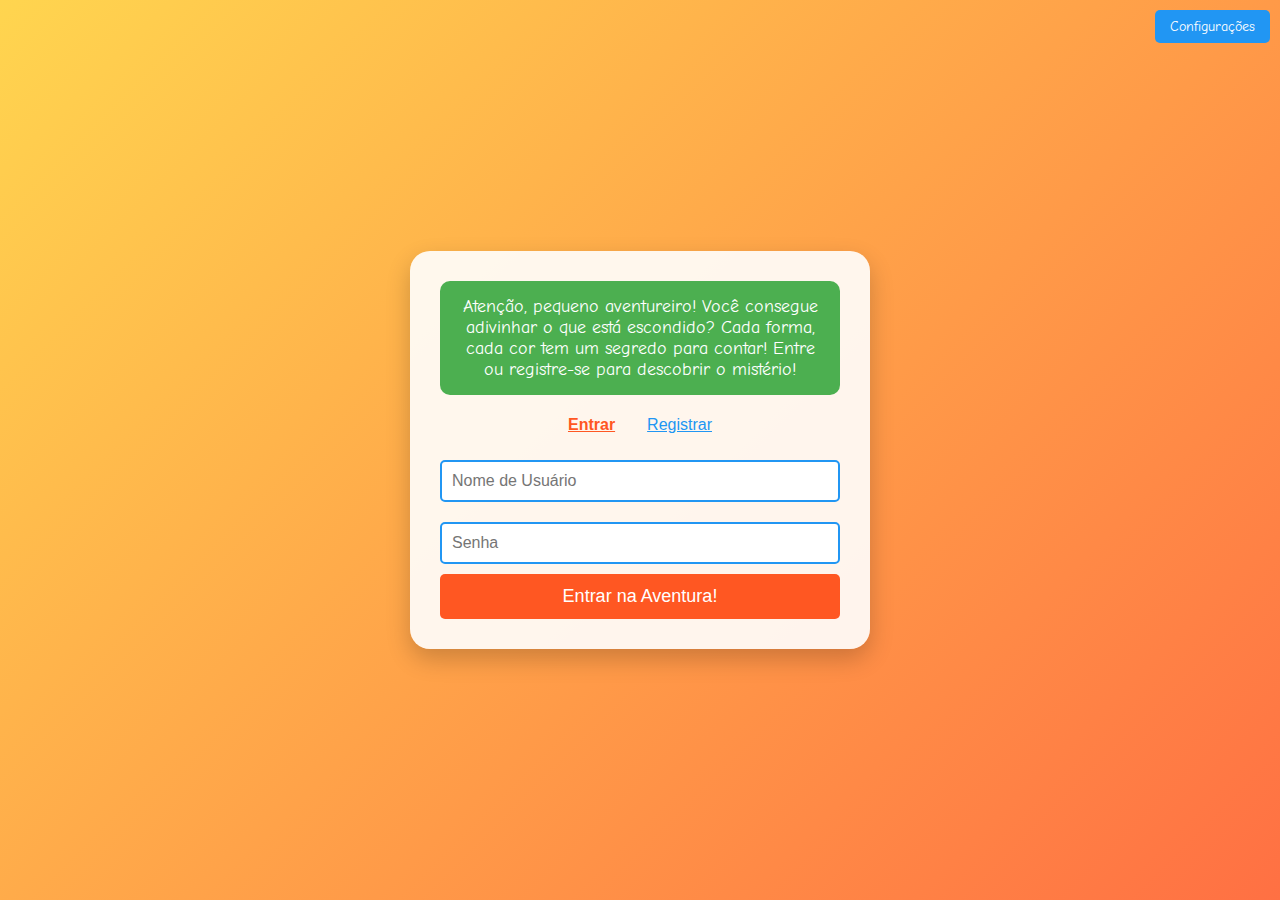
<file: src/main/resources/static/index.html>
<!DOCTYPE html>
<html lang="pt-BR">
<head>
  <meta charset="UTF-8">
  <meta name="viewport" content="width=device-width, initial-scale=1.0">
  <title>Jogo dos Objetos</title>
  <link href="https://fonts.googleapis.com/css2?family=Comic+Neue:wght@400;700&display=swap" rel="stylesheet">
  <style>
    body {
      font-family: 'Comic Neue', cursive;
      background: linear-gradient(135deg, #FFD54F, #FF7043);
      display: flex;
      justify-content: center;
      align-items: center;
      height: 100vh;
      margin: 0;
      overflow: hidden;
    }

    .container {
      background-color: rgba(255, 255, 255, 0.9);
      border-radius: 20px;
      box-shadow: 0 10px 25px rgba(0,0,0,0.2);
      padding: 30px;
      text-align: center;
      max-width: 400px;
      width: 100%;
      position: relative;
    }

    .game-intro {
      background-color: #4CAF50;
      color: white;
      padding: 15px;
      border-radius: 10px;
      margin-bottom: 20px;
      font-size: 18px;
      animation: bounce 1.5s infinite alternate;
    }

    @keyframes bounce {
      from { transform: translateY(0); }
      to { transform: translateY(-10px); }
    }

    .login-form, .register-form {
      display: flex;
      flex-direction: column;
    }

    .form-toggle {
      display: flex;
      justify-content: center;
      margin-bottom: 15px;
    }

    .form-toggle button {
      background: none;
      border: none;
      color: #2196F3;
      cursor: pointer;
      margin: 0 10px;
      font-size: 16px;
      text-decoration: underline;
    }

    .form-toggle button.active {
      font-weight: bold;
      color: #FF5722;
    }

    input {
      margin: 10px 0;
      padding: 10px;
      border: 2px solid #2196F3;
      border-radius: 5px;
      font-size: 16px;
    }

    .submit-button {
      background-color: #FF5722;
      color: white;
      border: none;
      padding: 12px;
      border-radius: 5px;
      cursor: pointer;
      font-size: 18px;
      transition: background-color 0.3s;
    }

    .submit-button:hover {
      background-color: #F44336;
    }

    .hidden {
      display: none;
    }

    .config-button {
      position: fixed;
      top: 10px;
      right: 10px;
      background-color: #2196F3;
      color: white;
      border: none;
      padding: 8px 15px;
      border-radius: 5px;
      cursor: pointer;
      font-size: 14px;
      text-decoration: none;
      z-index: 1000;
    }

    .config-button:hover {
      background-color: #1976D2;
    }
  </style>
</head>
<body>
<div class="container">
  <a href="/config" class="config-button">Configurações</a>

  <div class="game-intro">
    Atenção, pequeno aventureiro! Você consegue adivinhar o que está escondido? Cada forma, cada cor tem um segredo para contar! Entre ou registre-se para descobrir o mistério!
  </div>

  <div class="form-toggle">
    <button id="loginToggle" class="active">Entrar</button>
    <button id="registerToggle">Registrar</button>
  </div>

  <form class="login-form" id="loginForm">
    <input type="text" id="loginUsername" placeholder="Nome de Usuário" required>
    <input type="password" id="loginPassword" placeholder="Senha" required>
    <button type="submit" class="submit-button">Entrar na Aventura!</button>
  </form>

  <form class="register-form hidden" id="registerForm">
    <input type="text" id="registerUsername" placeholder="Escolha um Nome de Usuário" required>
    <input type="password" id="registerPassword" placeholder="Crie uma Senha" required>
    <input type="password" id="confirmPassword" placeholder="Confirme sua Senha" required>
    <button type="submit" class="submit-button">Criar Conta Mágica!</button>
  </form>


  <script>
    // Form Toggle Logic
    const loginToggle = document.getElementById('loginToggle');
    const registerToggle = document.getElementById('registerToggle');
    const loginForm = document.getElementById('loginForm');
    const registerForm = document.getElementById('registerForm');

    loginToggle.addEventListener('click', () => {
      loginForm.classList.remove('hidden');
      registerForm.classList.add('hidden');
      loginToggle.classList.add('active');
      registerToggle.classList.remove('active');
    });

    registerToggle.addEventListener('click', () => {
      registerForm.classList.remove('hidden');
      loginForm.classList.add('hidden');
      registerToggle.classList.add('active');
      loginToggle.classList.remove('active');
    });

    // Login Form Submit
    document.getElementById('loginForm').addEventListener('submit', async function(e) {
      e.preventDefault();
      const username = document.getElementById('loginUsername').value;
      const password = document.getElementById('loginPassword').value;

      try {
        const response = await fetch('/auth/login', {
          method: 'POST',
          headers: {
            'Content-Type': 'application/json',
          },
          body: JSON.stringify({
            nome: username,
            senha: password
          })
        });

        if (response.ok) {
          alert('Login bem-sucedido! Bem-vindo, aventureiro!');
          window.location.href = '/config';
        } else {
          alert('Ops! Usuário ou senha incorretos. Tente novamente!');
        }
      } catch (error) {
        console.error('Erro:', error);
        alert('Ocorreu um erro. Tente novamente.');
      }
    });

    // Register Form Submit
    document.getElementById('registerForm').addEventListener('submit', async function(e) {
      e.preventDefault();
      const username = document.getElementById('registerUsername').value;
      const password = document.getElementById('registerPassword').value;
      const confirmPassword = document.getElementById('confirmPassword').value;

      if (password !== confirmPassword) {
        alert('As senhas não coincidem. Tente novamente!');
        return;
      }

      try {
        const response = await fetch('/auth/registrar', {
          method: 'POST',
          headers: {
            'Content-Type': 'application/json',
          },
          body: JSON.stringify({
            nome: username,
            senha: password
          })
        });

        if (response.ok) {
          alert('Registro bem-sucedido! Faça login para começar sua aventura!');
          // Alternar para o formulário de login
          loginToggle.click();
        } else {
          const errorData = await response.json();
          alert(`Erro no registro: ${errorData.error || 'Tente novamente'}`);
        }
      } catch (error) {
        console.error('Erro:', error);
        alert('Ocorreu um erro no registro. Tente novamente.');
      }
    });

  </script>

      </body>

</html>
</file>
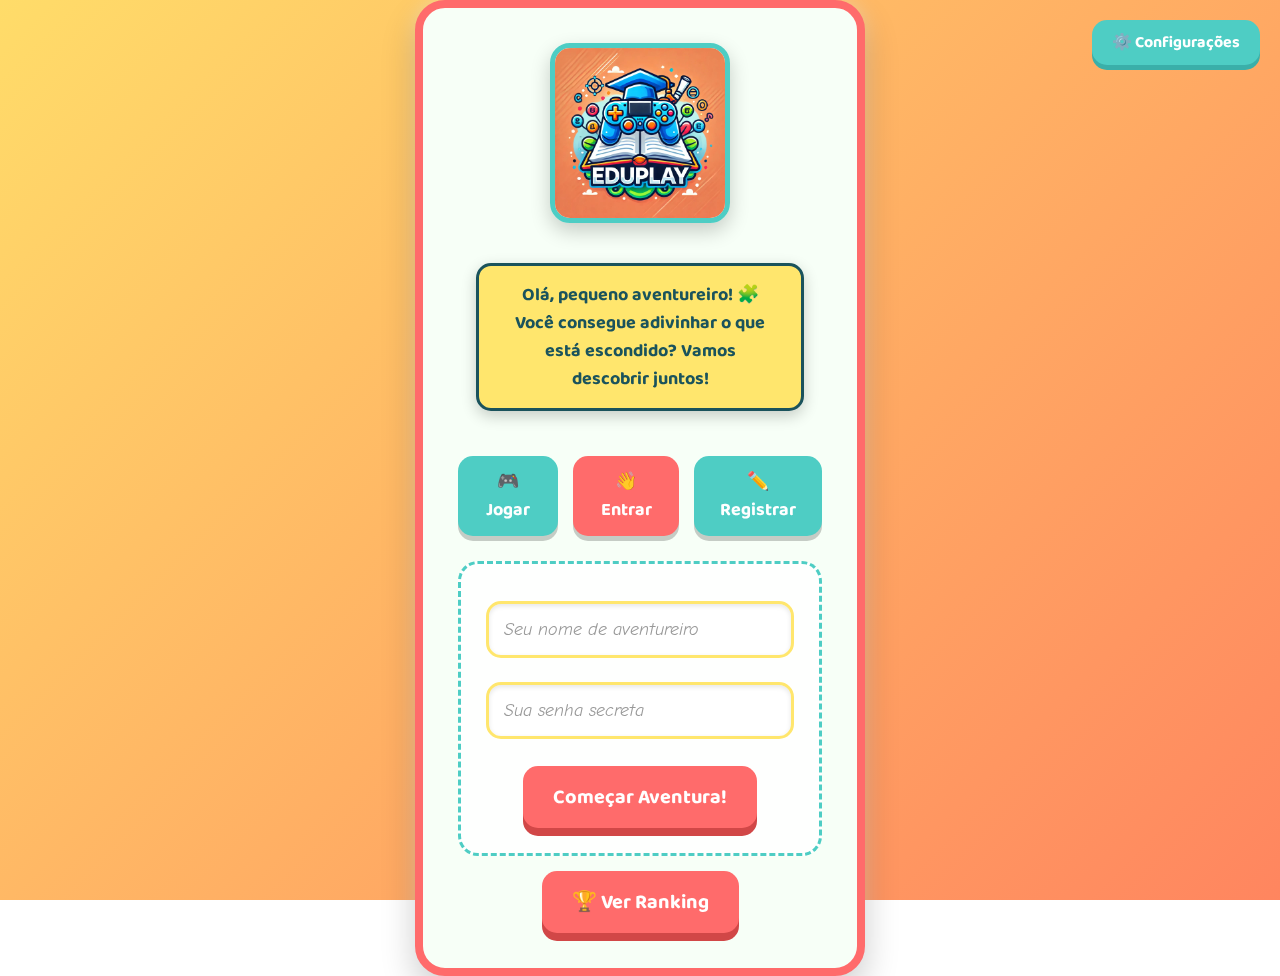
<file: src/main/resources/templates/index.html>
<!DOCTYPE html>
<html lang="pt-BR">
<head>
    <meta charset="UTF-8">
    <meta name="viewport" content="width=device-width, initial-scale=1.0">
    <title>Jogo dos Objetos - Aventura Mágica</title>
    <link href="https://fonts.googleapis.com/css2?family=Baloo+2:wght@400;600;800&family=Comic+Neue:wght@400;700&display=swap" rel="stylesheet">
    <link rel="stylesheet" href="../static/css/styles.css">
</head>
<body>
<!-- Elementos decorativos flutuantes -->
<div class="floating-element star" style="top: 15%; left: 10%;"></div>
<div class="floating-element star" style="top: 25%; right: 15%;"></div>
<div class="floating-element cloud" style="bottom: 25%; left: 15%;"></div>
<div class="floating-element cloud" style="top: 20%; right: 20%;"></div>
<div class="floating-element star" style="bottom: 15%; right: 10%;"></div>

<div id="gameFrame" style="display: none;">
    <button id="backToLogin" class="back-button">← Voltar</button>
    <iframe
            id="jogoIframe"
            width="100%"
            height="100%"
            frameborder="0"
            allowfullscreen
            allow="autoplay; encrypted-media; fullscreen"
            sandbox="allow-same-origin allow-scripts allow-popups allow-forms">
    </iframe>
</div>

<div class="container">
    <a href="/setting.html" class="config-button">⚙️ Configurações</a>

    <div class="logo-wrapper">
        <img src="../static/img/logo.jpg" alt="logo" class="logo-centralizada">
        <div class="game-intro">
            Olá, pequeno aventureiro! 🧩 Você consegue adivinhar o que está escondido? Vamos descobrir juntos!
        </div>
    </div>

    <div class="form-toggle">
        <button id="JogarToggle">🎮 Jogar</button>
        <button id="loginToggle" class="active">👋 Entrar</button>
        <button id="registerToggle">✏️ Registrar</button>
    </div>

    <form class="login-form" id="loginForm">
        <input type="text" id="loginUsername" placeholder="Seu nome de aventureiro" required>
        <input type="password" id="loginPassword" placeholder="Sua senha secreta" required>
        <button type="submit" class="submit-button">Começar Aventura!</button>
    </form>

    <form class="register-form hidden" id="registerForm">
        <input type="text" id="registerUsername" placeholder="Escolha seu nome de aventureiro" required>
        <input type="password" id="registerPassword" placeholder="Crie uma senha secreta" required>
        <input type="password" id="confirmPassword" placeholder="Diga a senha secreta novamente" required>
        <button type="submit" class="submit-button">Criar Conta Mágica!</button>
    </form>

    <button id="rankingBtn" class="submit-button">🏆 Ver Ranking</button>

    <div id="rankingContainer" class="hidden">
        <h2>🏆 Ranking de Pontuação</h2>
        <table id="rankingTable">
            <thead>
            <tr>
                <th>Posição</th>
                <th>Nome</th>
                <th>Pontuação</th>
            </tr>
            </thead>
            <tbody></tbody>
        </table>
    </div>

</div>
<script src="../static/js/Script.js"></script>
</body>
</html>
</file>
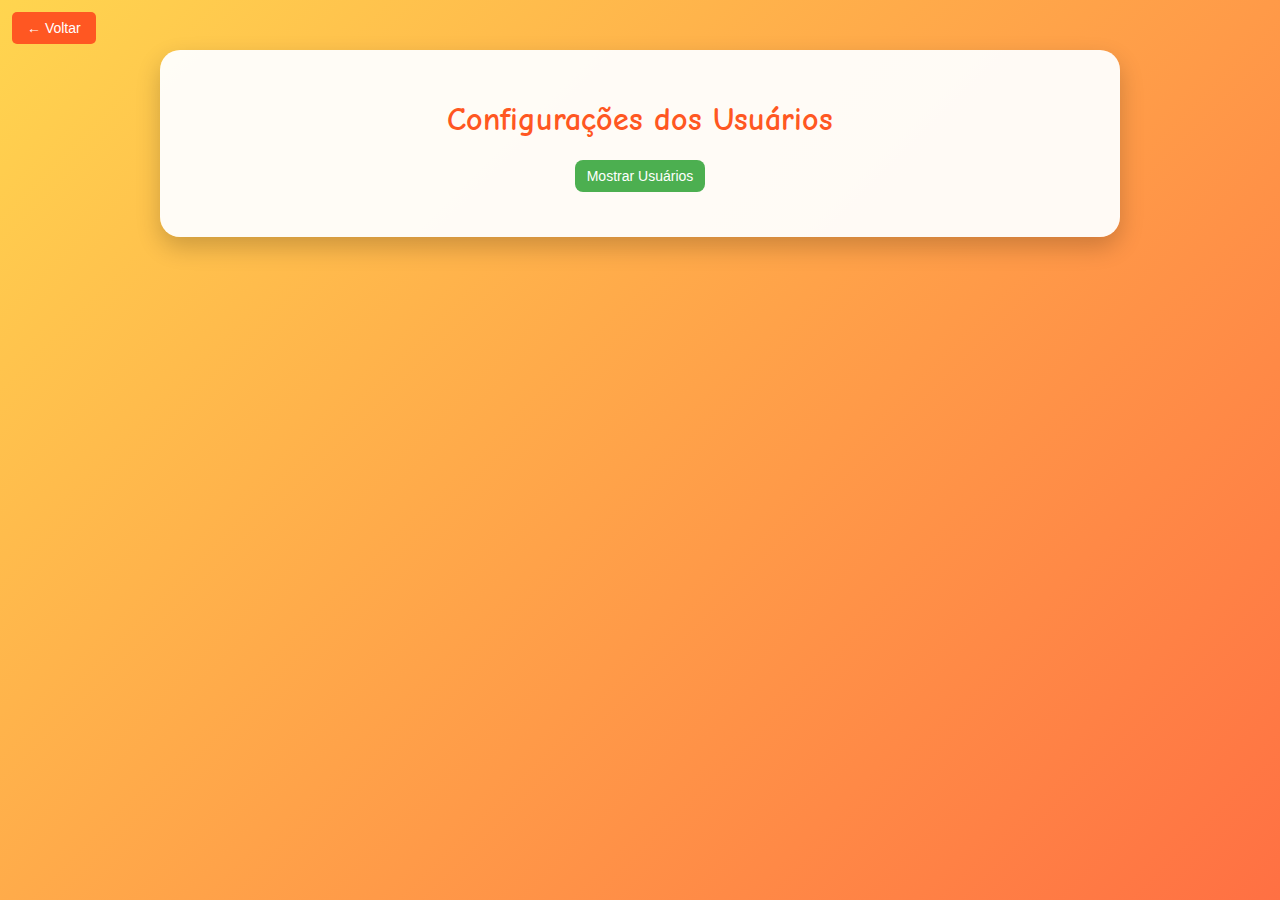
<file: src/main/resources/static/setting.html>
<!DOCTYPE html>
<html lang="pt-BR">
<head>
    <meta charset="UTF-8" />
    <meta name="viewport" content="width=device-width, initial-scale=1.0"/>
    <title>Configurações - Jogo dos Objetos</title>
    <link href="https://fonts.googleapis.com/css2?family=Comic+Neue:wght@400;700&display=swap" rel="stylesheet"/>
    <style>
        body {
            font-family: 'Comic Neue', cursive;
            background: linear-gradient(135deg, #FFD54F, #FF7043);
            margin: 0;
            padding: 0;
            display: flex;
            justify-content: center;
            align-items: flex-start;
            min-height: 100vh;
        }

        .container {
            background-color: rgba(255, 255, 255, 0.95);
            border-radius: 20px;
            box-shadow: 0 10px 25px rgba(0,0,0,0.2);
            padding: 30px;
            margin-top: 50px;
            width: 95%;
            max-width: 900px;
            text-align: center;
        }

        h1 {
            color: #FF5722;
            margin-bottom: 20px;
        }

        table {
            width: 100%;
            border-collapse: collapse;
            margin-top: 20px;
        }

        th, td {
            border: 2px solid #2196F3;
            padding: 10px;
            font-size: 16px;
        }

        th {
            background-color: #2196F3;
            color: white;
        }

        tr:nth-child(even) {
            background-color: #f2f2f2;
        }

        button {
            padding: 8px 12px;
            border: none;
            border-radius: 8px;
            cursor: pointer;
            font-size: 14px;
            margin: 2px;
        }

        .mostrar-btn {
            background-color: #4CAF50;
            color: white;
            margin-bottom: 15px;
        }

        .alterar-btn {
            background-color: #2196F3;
            color: white;
        }

        .deletar-btn {
            background-color: #F44336;
            color: white;
        }

        button:hover {
            opacity: 0.9;
        }

        .voltar-button {
            position: fixed;
            top: 10px;
            left: 10px;
            background-color: #FF5722;
            padding: 8px 15px;
            font-size: 14px;
            border-radius: 5px;
            text-decoration: none;
            color: white;
        }

        .voltar-button:hover {
            background-color: #E64A19;
        }

        /* Modal */
        .modal {
            display: none;
            position: fixed;
            z-index: 200;
            left: 0;
            top: 0;
            width: 100%;
            height: 100%;
            overflow: auto;
            background-color: rgba(0,0,0,0.5);
        }

        .modal-content {
            background-color: white;
            margin: 10% auto;
            padding: 20px;
            border-radius: 15px;
            width: 90%;
            max-width: 400px;
            text-align: left;
        }

        .modal-content h2 {
            margin-top: 0;
        }

        .modal-content input {
            width: 100%;
            margin-bottom: 10px;
            padding: 10px;
            border-radius: 5px;
            border: 1px solid #2196F3;
        }

        .modal-content .save-btn {
            background-color: #2196F3;
            color: white;
            width: 100%;
        }

        .modal-content .close-btn {
            background-color: #F44336;
            color: white;
            width: 100%;
            margin-top: 5px;
        }
    </style>
</head>
<body>

<button class="voltar-button" onclick="window.location.href='/'">
    ← Voltar
</button>



<div class="container">
    <h1>Configurações dos Usuários</h1>
    <button class="mostrar-btn" onclick="mostrarUsuarios()">Mostrar Usuários</button>

    <table id="tabelaUsuarios" style="display: none;">
        <thead>
        <tr>
            <th>ID</th>
            <th>Nome</th>
            <th>Pontuação</th>
            <th>Ações</th>
        </tr>
        </thead>
        <tbody id="tabelaCorpo"></tbody>
    </table>
</div>

<div id="editModal" class="modal">
    <div class="modal-content">
        <h2>Editar Usuário</h2>
        <input type="hidden" id="editId" />
        <label>Nome:</label>
        <input type="text" id="editNome" />
        <label>Pontuação:</label>
        <input type="number" id="editPontuacao" />
        <button class="save-btn" onclick="salvarAlteracoes()">Salvar</button>
        <button class="close-btn" onclick="fecharModal()">Cancelar</button>
    </div>
</div>

<script>
    async function mostrarUsuarios() {
        try {
            const response = await fetch('/usuarios/usuarios');
            if (!response.ok) throw new Error('Erro na resposta da API');

            const usuarios = await response.json();
            const tabela = document.getElementById('tabelaUsuarios');
            const corpo = document.getElementById('tabelaCorpo');
            corpo.innerHTML = '';

            usuarios.forEach(usuario => {
                const linha = document.createElement('tr');
                const nomeSeguro = usuario.nome.replace(/"/g, '&quot;').replace(/'/g, '&#39;'); // prevenção XSS

                linha.innerHTML = `
                    <td>${usuario.id}</td>
                    <td>${nomeSeguro}</td>
                    <td>${usuario.pontuacao}</td>
                    <td>
                        <button class="alterar-btn" onclick="abrirModal(${usuario.id}, '${nomeSeguro}', ${usuario.pontuacao})">Alterar</button>
                        <button class="deletar-btn" onclick="deletarUsuario(${usuario.id})">Deletar</button>
                    </td>
                `;
                corpo.appendChild(linha);
            });

            tabela.style.display = 'table';
        } catch (error) {
            alert('Erro ao buscar usuários: ' + error.message);
        }
    }

    async function deletarUsuario(id) {
        if (!confirm(`Deseja deletar o usuário com ID ${id}?`)) return;

        try {
            const response = await fetch(`/config/deletar?id=${id}`, {
                method: 'POST'
            });

            if (response.ok) {
                alert('Usuário deletado com sucesso!');
                mostrarUsuarios();
            } else {
                alert('Erro ao deletar usuário.');
            }
        } catch (error) {
            alert('Erro: ' + error.message);
        }
    }

    async function deletarUsuario(id) {
        if (!confirm(`Deseja deletar o usuário com ID ${id}?`)) return;

        try {
            const response = await fetch(`/config/deletar?id=${id}`, {
                method: 'POST'
            });

            if (response.ok) {
                alert('Usuário deletado com sucesso!');
                mostrarUsuarios();
            } else {
                alert('Erro ao deletar usuário.');
            }
        } catch (error) {
            alert('Erro: ' + error.message);
        }
    }

    function abrirModal(id, nome, pontuacao) {
        document.getElementById('editId').value = id;
        document.getElementById('editNome').value = nome;
        document.getElementById('editPontuacao').value = pontuacao;
        document.getElementById('editModal').style.display = 'block';
    }

    function fecharModal() {
        document.getElementById('editModal').style.display = 'none';
    }

    async function salvarAlteracoes() {
        const id = document.getElementById('editId').value;
        const nome = document.getElementById('editNome').value;
        const pontuacao = document.getElementById('editPontuacao').value;


        try {
            const response = await fetch(`/config/alterar?id=${id}`, {
                method: 'PUT',
                headers: { 'Content-Type': 'application/json' },
                body: JSON.stringify({ nome, pontuacao})
            });

            if (response.ok) {
                alert('Alterações salvas!');
                fecharModal();
                mostrarUsuarios();
            } else {
                alert('Erro ao salvar alterações.');
            }
        } catch (error) {
            alert('Erro: ' + error.message);
        }
    }
</script>
</body>
</html>
</file>
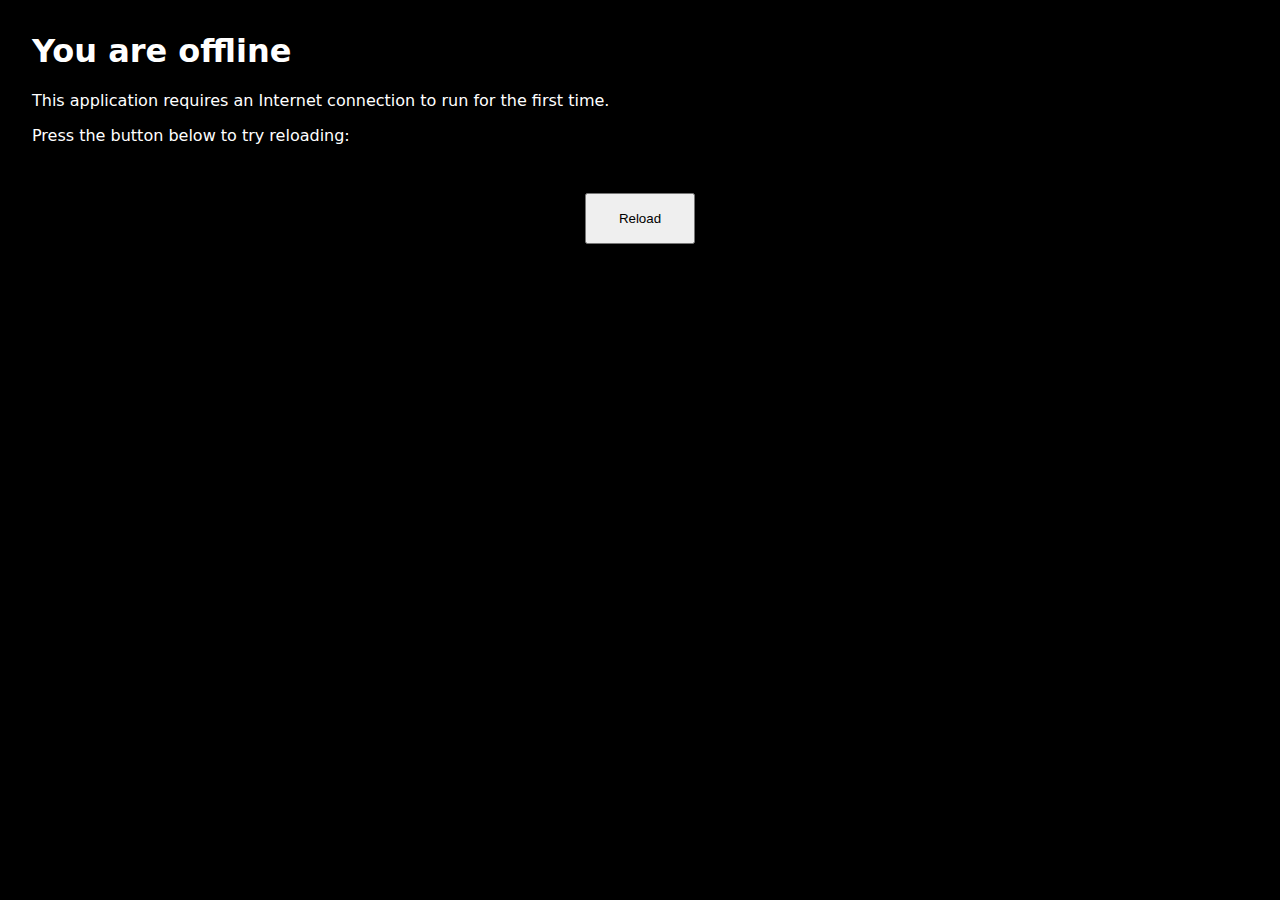
<file: src/main/resources/static/AdivinheOObjetoHTML/AdivinheOObjeto.offline.html>
<!DOCTYPE html>
<html lang="en">
<head>
	<meta charset="utf-8" />
	<meta http-equiv="X-UA-Compatible" content="IE=edge" />
	<meta name="viewport" content="width=device-width, initial-scale=1" />
	<title>You are offline</title>
	<style>
		html {
			background-color: #000000;
			color: #ffffff;
		}

		body {
			font-family: system-ui, -apple-system, "Segoe UI", Roboto, "Helvetica Neue", Arial, "Noto Sans", sans-serif, "Apple Color Emoji", "Segoe UI Emoji", "Segoe UI Symbol", "Noto Color Emoji";
			margin: 2rem;
		}

		p {
			margin-block: 1rem;
		}

		button {
			display: block;
			padding: 1rem 2rem;
			margin: 3rem auto 0;
		}
	</style>
</head>
<body>
	<h1>You are offline</h1>
	<p>This application requires an Internet connection to run for the first time.</p>
	<p>Press the button below to try reloading:</p>
	<button type="button">Reload</button>

	<script>
		document.querySelector("button").addEventListener("click", () => {
			window.location.reload();
		});
	</script>
</body>
</html>
</file>
<file: src/main/resources/static/css/styles.css>
/* Variáveis para cores e estilos consistentes */
:root {
    --primary-color: #FF6B6B;
    --secondary-color: #4ECDC4;
    --accent-color: #FFE66D;
    --dark-color: #1A535C;
    --light-color: #F7FFF7;
    --button-hover: #FF8E8E;
    --button-shadow: rgba(255, 107, 107, 0.4);
}

/* Reset básico */
* {
    box-sizing: border-box;
    margin: 0;
    padding: 0;
}

/* Estilos do corpo da página */
body {
    font-family: 'Baloo 2', cursive;
    background: url('https://cdn.pixabay.com/photo/2019/08/01/12/36/illustration-4377408_1280.png') no-repeat center center fixed;
    background-size: cover;
    min-height: 100vh;
    display: flex;
    justify-content: center;
    align-items: center;
    position: relative;
    overflow-x: hidden;
}

body::before {
    content: '';
    position: fixed;
    top: 0;
    left: 0;
    width: 100%;
    height: 100%;
    background: linear-gradient(135deg, rgba(255, 214, 79, 0.85), rgba(255, 112, 67, 0.85));
    z-index: -1;
}

/* Animações */
@keyframes float {
    0% { transform: translateY(0) rotate(0deg); }
    50% { transform: translateY(-15px) rotate(5deg); }
    100% { transform: translateY(0) rotate(0deg); }
}

@keyframes bounce {
    0%, 100% { transform: translateY(0); }
    50% { transform: translateY(-20px); }
}

@keyframes wiggle {
    0%, 100% { transform: rotate(-3deg); }
    50% { transform: rotate(3deg); }
}

@keyframes pulse {
    0%, 100% { transform: scale(1); }
    50% { transform: scale(1.05); }
}

@keyframes shake {
    0%, 100% { transform: translateX(0); }
    10%, 30%, 50%, 70%, 90% { transform: translateX(-5px); }
    20%, 40%, 60%, 80% { transform: translateX(5px); }
}

@keyframes sound-wave {
    0% { transform: scale(0); opacity: 1; }
    100% { transform: scale(2); opacity: 0; }
}

/* Container principal */
.container {
    background-color: var(--light-color);
    border-radius: 30px;
    box-shadow: 0 15px 35px rgba(0,0,0,0.2), 0 0 20px rgba(255, 255, 255, 0.4);
    padding: 35px;
    text-align: center;
    max-width: 450px;
    width: 100%;
    position: relative;
    z-index: 10;
    border: 8px solid var(--primary-color);
    overflow: hidden;
}

.container::before {
    content: '';
    position: absolute;
    top: -20px;
    left: -20px;
    width: calc(100% + 40px);
    height: calc(100% + 40px);
    background: url('https://cdn.pixabay.com/photo/2017/01/31/23/09/cartoon-2028004_1280.png') no-repeat center center;
    background-size: cover;
    opacity: 0.05;
    z-index: -1;
}

/* Área do logo e texto introdutório */
.logo-wrapper {
    position: relative;
    width: 100%;
    display: flex;
    flex-direction: column;
    justify-content: center;
    align-items: center;
    margin-bottom: 30px; /* Reduzido para um espaçamento adequado */
    animation: pulse 3s infinite;
}

.logo-centralizada {
    width: 180px;
    height: auto;
    border-radius: 20px;
    box-shadow: 0 8px 20px rgba(0,0,0,0.2);
    z-index: 1;
    border: 5px solid var(--secondary-color);
    transition: transform 0.3s ease;
    display: block;
    margin-bottom: 40px; /* Espaço entre logo e texto */
}

.logo-centralizada:hover {
    transform: scale(1.05);
}

.game-intro {
    position: static;
    padding: 15px 25px;
    background-color: var(--accent-color);
    color: var(--dark-color);
    border-radius: 15px;
    font-size: 18px;
    font-weight: bold;
    z-index: 2;
    width: 90%;
    animation: bounce 2s infinite;
    box-shadow: 0 5px 15px rgba(0,0,0,0.2);
    border: 3px solid var(--dark-color);
    margin: 0 auto;
}

.form-toggle {
    display: flex;
    justify-content: center;
    margin: 45px 0 25px;
    gap: 15px;
}

.form-toggle button {
    background: var(--secondary-color);
    border: none;
    border-radius: 15px;
    color: white;
    cursor: pointer;
    padding: 12px 20px;
    font-size: 18px;
    font-weight: bold;
    font-family: 'Baloo 2', cursive;
    box-shadow: 0 5px 0 rgba(0,0,0,0.2);
    transition: all 0.2s ease;
    position: relative;
    overflow: hidden;
}

.form-toggle button::before {
    content: '';
    position: absolute;
    top: 0;
    left: -100%;
    width: 100%;
    height: 100%;
    background: rgba(255, 255, 255, 0.2);
    transition: all 0.3s ease;
}

.form-toggle button:hover::before {
    left: 100%;
}

.form-toggle button:hover {
    transform: translateY(-3px);
    box-shadow: 0 8px 0 rgba(0,0,0,0.2);
}

.form-toggle button:active {
    transform: translateY(2px);
    box-shadow: 0 2px 0 rgba(0,0,0,0.2);
}

.form-toggle button.active {
    background: var(--primary-color);
    color: white;
    animation: wiggle 1s infinite;
}

/* Estilos dos formulários */
.login-form, .register-form {
    display: flex;
    flex-direction: column;
    align-items: center;
    background: rgba(255, 255, 255, 0.8);
    padding: 25px;
    border-radius: 20px;
    border: 3px dashed var(--secondary-color);
}

input {
    margin: 12px 0;
    padding: 15px;
    width: 100%;
    border: 3px solid var(--accent-color);
    border-radius: 15px;
    font-size: 18px;
    font-family: 'Comic Neue', cursive;
    background: white;
    box-shadow: inset 0 2px 5px rgba(0,0,0,0.1);
    transition: all 0.3s ease;
}

input:focus {
    outline: none;
    border-color: var(--primary-color);
    box-shadow: 0 0 10px var(--button-shadow);
}

input::placeholder {
    color: #999;
    font-style: italic;
}

/* Botão de envio */
 .ranking-button {
     background: var(--secondary-color);
     border: none;
     border-radius: 15px;
     color: white;
     cursor: pointer;
     padding: 12px 20px;
     font-size: 18px;
     font-weight: bold;
     font-family: 'Baloo 2', cursive;
     box-shadow: 0 5px 0 rgba(0,0,0,0.2);
     transition: all 0.2s ease;
     position: relative;
     overflow: hidden;
     text-decoration: none;
     display: inline-block;
     text-align: center;
 }
.ranking-button::before {
    content: '';
    position: absolute;
    top: 0;
    left: -100%;
    width: 100%;
    height: 100%;
    background: rgba(255, 255, 255, 0.2);
    transition: all 0.3s ease;
}

.ranking-button:hover::before {
    left: 100%;
}

.ranking-button:hover {
    transform: translateY(-3px);
    box-shadow: 0 8px 0 rgba(0,0,0,0.2);
}

.ranking-button:active {
    transform: translateY(2px);
    box-shadow: 0 2px 0 rgba(0,0,0,0.2);
}

.submit-button {
    background-color: var(--primary-color);
    color: white;
    border: none;
    padding: 15px 30px;
    border-radius: 15px;
    cursor: pointer;
    font-size: 20px;
    font-weight: bold;
    margin-top: 15px;
    font-family: 'Baloo 2', cursive;
    transition: all 0.3s;
    box-shadow: 0 8px 0 #D14747;
    position: relative;
    overflow: hidden;
}

.submit-button::after {
    content: '🚀';
    position: absolute;
    right: 20px;
    opacity: 0;
    transition: all 0.3s;
}

.submit-button:hover {
    background-color: var(--button-hover);
    transform: translateY(-5px);
    padding-right: 45px;
}

.submit-button:hover::after {
    opacity: 1;
    right: 15px;
}

.submit-button:active {
    transform: translateY(3px);
    box-shadow: 0 5px 0 #D14747;
}

/* Utilitários */
.hidden {
    display: none;
}

.shake {
    animation: shake 0.5s;
}

/* Área do jogo */
#gameFrame {
    position: fixed;
    top: 50%;
    left: 50%;
    transform: translate(-50%, -50%);
    width: 90vw;
    max-width: 1280px;
    height: 90vh;
    max-height: 720px;
    background: white;
    border: 10px solid var(--primary-color);
    border-radius: 30px;
    box-shadow: 0 0 40px rgba(0,0,0,0.5);
    z-index: 20;
    display: none;
    overflow: hidden;
}

/* Botões de navegação */
.back-button {
    position: absolute;
    top: 20px;
    right: 100px;
    background-color: var(--primary-color);
    color: white;
    border: none;
    padding: 12px 20px;
    border-radius: 15px;
    cursor: pointer;
    font-size: 18px;
    font-weight: bold;
    font-family: 'Baloo 2', cursive;
    z-index: 1000;
    box-shadow: 0 5px 0 #D14747;
    transition: all 0.3s;

    /* Torna o botão invisível inicialmente */
    opacity: 0.3;
}

/* Quando o mouse passar sobre o botão, ele aparece */
.back-button:hover {
    opacity: 1;
}


.back-button:hover {
    background-color: var(--button-hover);
    transform: translateY(-3px);
}

.back-button:active {
    transform: translateY(2px);
    box-shadow: 0 3px 0 #D14747;
}

.config-button {
    position: fixed;
    top: 20px;
    right: 20px;
    background-color: var(--secondary-color);
    color: white;
    border: none;
    padding: 10px 20px;
    border-radius: 15px;
    cursor: pointer;
    font-size: 16px;
    font-weight: bold;
    font-family: 'Baloo 2', cursive;
    text-decoration: none;
    z-index: 1000;
    box-shadow: 0 5px 0 #3AAFA9;
    transition: all 0.3s;
}

.config-button:hover {
    background-color: #3DBEB5;
    transform: translateY(-3px);
}

.config-button:active {
    transform: translateY(2px);
    box-shadow: 0 3px 0 #3AAFA9;
}

/* Elementos decorativos */
.floating-element {
    position: absolute;
    z-index: 1;
    pointer-events: none;
}

.star {
    width: 40px;
    height: 40px;
    background: url('https://cdn.pixabay.com/photo/2017/01/31/15/33/cartoon-2024666_1280.png') no-repeat;
    background-size: contain;
    animation: float 3s infinite ease-in-out;
}

.cloud {
    width: 80px;
    height: 50px;
    background: url('https://cdn.pixabay.com/photo/2013/07/13/10/23/balloon-157123_1280.png') no-repeat;
    background-size: contain;
    animation: float 5s infinite ease-in-out;
}

/* Efeito de som visual */
.sound-wave {
    position: absolute;
    width: 100%;
    height: 100%;
    left: 0;
    top: 0;
    pointer-events: none;
    opacity: 0;
    background: radial-gradient(circle, transparent 10%, rgba(255, 230, 109, 0.4) 40%, transparent 70%);
    animation: sound-wave 1s ease-out;
}

/* Responsividade */
@media (max-width: 768px) {
    .container {
        max-width: 90%;
        padding: 25px;
    }

    .form-toggle button {
        font-size: 16px;
        padding: 10px 15px;
    }

    .game-intro {
        font-size: 16px;
        padding: 12px 20px;
    }

    .logo-wrapper {
        margin-bottom: 25px;
    }

    .logo-centralizada {
        margin-bottom: 25px;
    }

    input, .submit-button {
        font-size: 16px;
    }

    /* Tabela de Pontuação */
    .leaderboard-container {
        background-color: var(--light-color);
        border-radius: 30px;
        box-shadow: 0 15px 35px rgba(0,0,0,0.2), 0 0 20px rgba(255, 255, 255, 0.4);
        padding: 25px;
        text-align: center;
        max-width: 350px;
        width: 100%;
        position: relative;
        border: 8px solid var(--secondary-color);
        overflow: hidden;
        margin-left: 20px;
        animation: pulse 4s infinite;
    }

    .leaderboard-container::before {
        content: '';
        position: absolute;
        top: -20px;
        left: -20px;
        width: calc(100% + 40px);
        height: calc(100% + 40px);
        background: url('https://cdn.pixabay.com/photo/2017/01/31/23/09/cartoon-2028004_1280.png') no-repeat center center;
        background-size: cover;
        opacity: 0.05;
        z-index: -1;
    }

    .leaderboard-title {
        background-color: var(--accent-color);
        color: var(--dark-color);
        border-radius: 15px;
        font-size: 22px;
        font-weight: bold;
        padding: 12px 15px;
        margin-bottom: 20px;
        position: relative;
        animation: wiggle 3s infinite;
        box-shadow: 0 5px 15px rgba(0,0,0,0.2);
        border: 3px solid var(--dark-color);
    }

    .leaderboard-title::after {
        content: '🏆';
        position: absolute;
        right: 15px;
        top: 50%;
        transform: translateY(-50%);
        font-size: 24px;
    }

    .score-table {
        width: 100%;
        border-collapse: separate;
        border-spacing: 0 8px;
    }

    .score-table th {
        padding: 10px 5px;
        background-color: var(--primary-color);
        color: white;
        font-size: 18px;
        text-align: center;
        border-radius: 10px;
    }

    .score-table th:first-child {
        border-top-left-radius: 10px;
        border-bottom-left-radius: 10px;
    }

    .score-table th:last-child {
        border-top-right-radius: 10px;
        border-bottom-right-radius: 10px;
    }

    .score-table tr.player-row {
        background-color: rgba(255, 255, 255, 0.8);
        transition: all 0.3s ease;
    }

    .score-table tr.player-row:hover {
        transform: translateY(-3px);
        background-color: rgba(255, 255, 255, 0.95);
        box-shadow: 0 5px 10px rgba(0,0,0,0.1);
    }

    .score-table td {
        padding: 12px 8px;
        font-size: 16px;
        text-align: center;
        border: 2px solid var(--accent-color);
    }

    .score-table td:first-child {
        border-top-left-radius: 10px;
        border-bottom-left-radius: 10px;
        font-weight: bold;
    }

    .score-table td:last-child {
        border-top-right-radius: 10px;
        border-bottom-right-radius: 10px;
    }

    /* Destaque para as melhores pontuações */
    .score-table tr:nth-child(1) td {
        background-color: rgba(255, 215, 0, 0.2); /* Dourado para o primeiro lugar */
        font-weight: bold;
    }

    .score-table tr:nth-child(2) td {
        background-color: rgba(192, 192, 192, 0.2); /* Prateado para o segundo lugar */
    }

    .score-table tr:nth-child(3) td {
        background-color: rgba(205, 127, 50, 0.2); /* Bronze para o terceiro lugar */
    }

    .score-table tr:nth-child(1) td:first-child::before {
        content: '👑 ';
    }

    /* Responsividade */
    @media (max-width: 992px) {
        .flex-container {
            flex-direction: column;
            align-items: center;
        }

        .leaderboard-container {
            margin-left: 0;
            margin-top: 30px;
            max-width: 90%;
        }
    }

    /* Classe para o container flex que vai agrupar o formulário e o leaderboard */
    .flex-container {
        display: flex;
        justify-content: center;
        align-items: flex-start;
        width: 100%;
        max-width: 850px;
        margin: 0 auto;
    }
}
</file>
